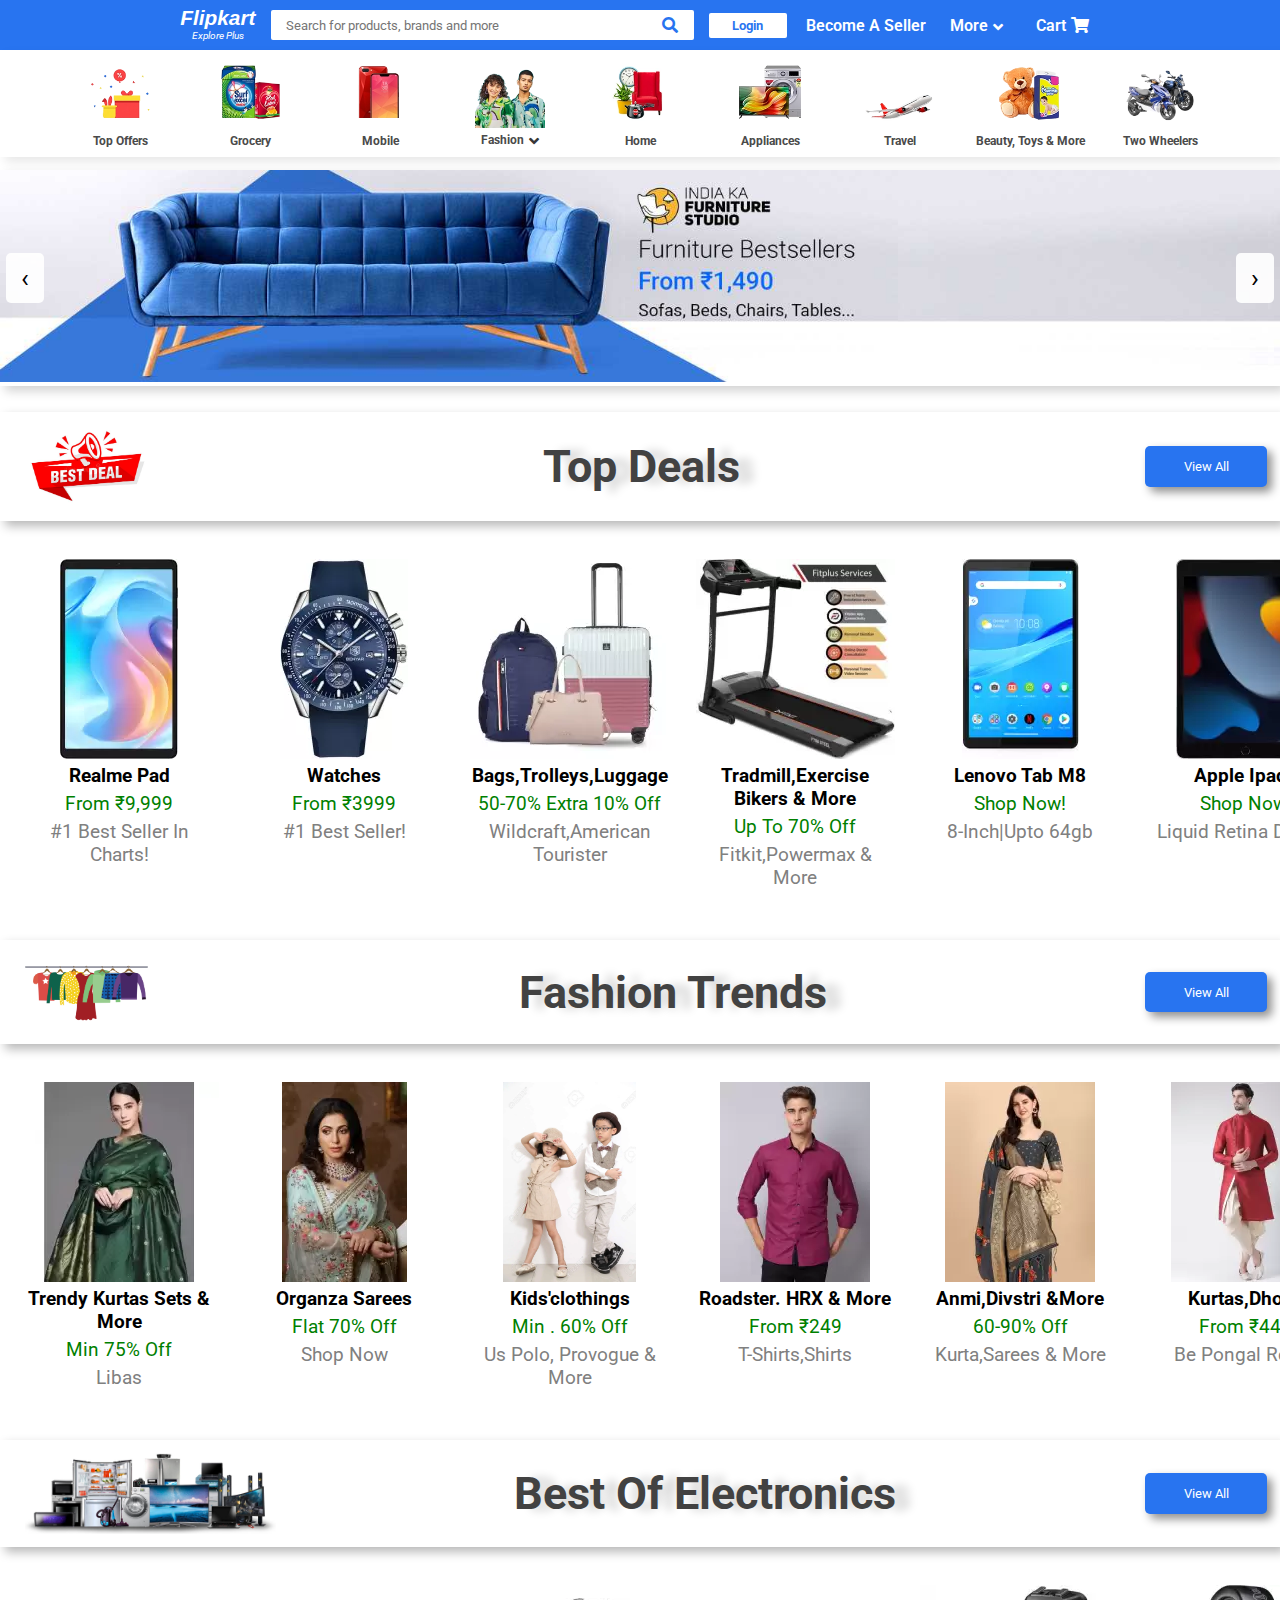
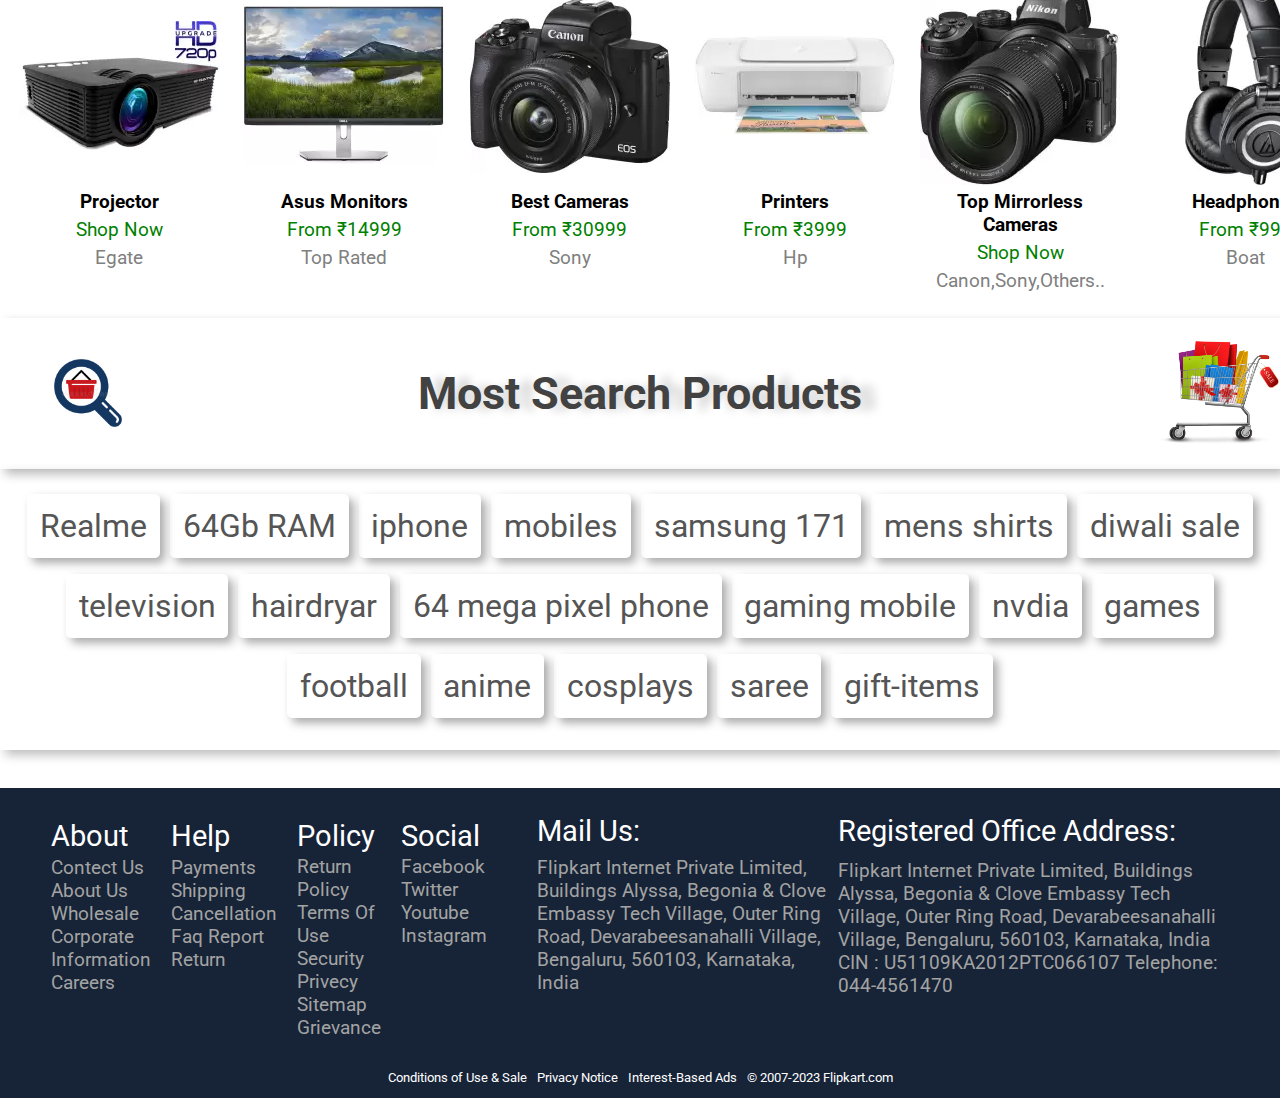
<file: index.html>
<!DOCTYPE html>
<html lang="en">

<head>
    <meta charset="UTF-8" />
    <meta http-equiv="X-UA-Compatible" content="IE=edge" />
    <meta name="viewport" content="width=device-width, initial-scale=1.0" />
    <title>Flipcart</title>
    <link rel="shortcut icon" href="favicon.ico" type="image/x-icon" />
    <link rel="stylesheet" href="style.css">
    <link rel="stylesheet" href="https://cdnjs.cloudflare.com/ajax/libs/font-awesome/4.7.0/css/font-awesome.min.css">
    <link rel="stylesheet" href="https://fonts.googleapis.com/css?family=Roboto:400,700&display=swap">
    <link rel="stylesheet" href="https://cdnjs.cloudflare.com/ajax/libs/font-awesome/5.15.3/css/all.min.css">
</head>

<body>
    <header id="navbar-container">
        <nav>
            <div class="logo-container">
                <h2>flipkart</h2>
                <p>explore Plus</p>
            </div>
            <div class="search-container">
                <form action="" id="searchbox">
                    <input type="text" title="Search for products, brands and more" autocomplete="off"
                        placeholder="Search for products, brands and more" />
                    <button id="search" type="submit"><i class="fa fa-search"></i></button>
                </form>
            </div>
            <div class="login-container">
                <button>Login</button>
                <div id="extend-login-container">
                    <i class="fa fa-caret-down extend-down" style="color: #ffffff;"></i>
                    <div class="new-customer">
                        <p>new customer?</p>
                        <a href=""><span>sign up</span></a>
                    </div>
                    <ul>
                        <li><a href="#">my profile</a></li>
                        <li> <a href="#">flipcart plus zone</a></li>
                        <li> <a href="#">orders</a></li>
                        <li> <a href="#">wishlist</a></li>
                        <li> <a href="#">rewards</a></li>
                        <li> <a href="#">gift cards</a></li>

                </div>
            </div>
            <div class="seller-contaeinr">
                <a href=""><span>become a seller</span></a>
            </div>
            <div class="dropdown">
                <div class="more-dropbtn">more</div>
                <i class="fa fa fa-angle-down" style="color: #ffffff;"></i>
                <div class="extend-container">
                    <i class="fa fa-caret-down extend-more" style="color: #ffffff;"></i>
                    <ul>
                        <li><a href="#">Notification Preferences</a> </li>
                        <li> <a href="#">24x7 Customer Care</a> </li>
                        <li> <a href="#">Advertise</a> </li>
                        <li> <a href="#">become a seller</a> </li>
                        <li> <a href="#">Download app</a> </li>

                    </ul>
                </div>
            </div>
            <div class="cart-container">
                <a href="">cart</a>
                <i class="fa fa-shopping-cart"></i>
            </div>
        </nav>
    </header>

    <section id="category-container">
        
        <div class="top-offers category-card">
            <a href="#" class="link-card">
                <img src="/Category images/top offers.png" alt="">
                <h4>Top offers</h4>
            </a>

        </div>
        <div class="grocery category-card">
            <a href="#" class="link-card">
                <img src="/Category images/grocery.png" alt="">
                <h4>Grocery</h4>
            </a>
        </div>
        <div class="mobile category-card">
            <a href="#" class="link-card">
                <img src="/Category images/mobile.png" alt="">
                <h4>mobile</h4>
            </a>
        </div>
        <div class="fashion category-card">
            <a href="#" class="link-card">
                <img src="/Category images/fashuion.png" alt="">
                <div class="fashion-deopdown">
                    <h4>fashion</h4>
                    <i class="fa fa fa-angle-down fashion-category" style="color: #373737;"></i>
                </div>
                <i class="fa fa-caret-down fashion-extend-more" style="color: #ffffff;"></i>
                <div class="more-categorys">
                    <a href="">mens</a>
                    <a href="">Womens</a>
                    <a href="">Kids</a>
                    <a href="">Boys</a>
                    <a href="">Girls</a>
                </div>
            </a>
        </div>
        <div class="home category-card">
            <a href="#" class="link-card">
                <img src="/Category images/home.jpg" alt="">
                <h4>home</h4>
            </a>
        </div>
        <div class="appliances category-card">
            <a href="#" class="link-card">
                <img src="/Category images/appliances.png" alt="">
                <h4>appliances</h4>
            </a>
        </div>
        <div class="travel category-card">
            <a href="#" class="link-card">
                <img src="/Category images/travel.png" alt="">
                <h4>travel</h4>
            </a>
        </div>

        <div class="beauty-more category-card">
            <a href="#" class="link-card">
                <img src="/Category images/beauty and more.png" alt="">
                <h4>Beauty, toys & more</h4>
            </a>
        </div>
        <div class="two-wheelers category-card">
            <a href="#" class="link-card">
                <img src="/Category images/two wheelers.png" alt="">
                <h4>Two wheelers</h4>
            </a>
        </div>

    </section>

    <section id="slider-container">
        <div class="image-container">
            <img src="/slider/1.jpg" alt="" id="slider-image">
            <div class="button-container">
                <button class="prev slide-btn">&#8249;</button>
                <button class="next slide-btn">&#8250;</button>
            </div>
        </div>
        
    </section>

    <section id="top-deals-container">
        <div class="headind-container">
            <img src="/Headline-images/4.jpg" alt="">
            <h1>Top Deals</h1>
            <button>View All</button>
        </div>
        <div class="items-container">
            <div class="item-card" id="item-card">
                <a href="" class="image-container"><img src="/Top-Deals/1.jpeg" alt=""></a>
                <h6>Realme Pad</h6>
                <a href=""><span>From ₹9,999</span></a>
                <span class="description">#1 best seller in charts!</span>
            </div>
            
        </div>
    </section>

    <section id="fashion-container">
        <div class="headind-container">
            <img src="/Headline-images/8.png" alt="">
            <h1>Fashion Trends</h1>
            <button>View All</button>
        </div>
        <div class="items-container">
            <div class="item-card" id="item-card">
                <a href="" class="image-container"><img src="/Fashion/9.jpg" alt=""></a>
                <h6>trendy kurtas  sets & more</h6>
                <a href=""><span>min 75% off</span></a>
                <span class="description">libas</span>
            </div>
        </div>
    </section>

    <section id="Electronics-container">
        <div class="headind-container">
            <img src="/Headline-images/2.jpg" alt="">
            <h1>Best Of Electronics</h1>
            <button>View All</button>
        </div>
        <div class="items-container">
            <div class="item-card" id="item-card">
                <a href="" class="image-container"><img src="/Best of electonics/1.jpeg" alt=""></a>
                <h6>Projector</h6>
                <a href=""><span>Shop now</span></a>
                <span class="description">egate</span>
            </div>
        </div>
    </section>
<section id="tags-container">
    <div class="headind-container">
        <img src="/Headline-images/9.jpg" alt="" id="product-Search-logo-2">
        <h1>Most Search Products</h1>
        <img src="/Headline-images/10 (2).png" alt="" id="product-Search-logo-1">
    </div>
    <div class="Most-search-products">
            <a href=""><span>Realme</span></a>       
            <a href=""><span>64Gb RAM</span></a>       
            <a href=""><span>iphone</span></a>       
            <a href=""><span>mobiles</span></a>       
            <a href=""><span>samsung 171</span></a>       
            <a href=""><span>mens shirts</span></a>       
            <a href=""><span>diwali sale</span></a>       
            <a href=""><span>television</span></a>       
            <a href=""><span>hairdryar</span></a>      
            <a href=""><span>64 mega pixel phone</span></a>      
            <a href=""><span>gaming mobile</span></a>      
            <a href=""><span>nvdia</span></a>      
            <a href=""><span>games</span></a>      
            <a href=""><span>football</span></a>      
            <a href=""><span>anime</span></a>      
            <a href=""><span>cosplays</span></a>      
            <a href=""><span>saree</span></a>      
            <a href=""><span>gift-items</span></a>      
    </div>
</section>
   <footer id="footer-container">
    <div class="first-inner-container">
        <div class="about">
            <h2>about</h2>
            <a href="">contect us</a>
            <a href="">about us</a>
            <a href="">wholesale</a>
            <a href="">corporate</a>
            <a href="">information</a>
            <a href="">careers</a>
        </div>
        <div class="help">
            <h2>help</h2>
            <a href="">payments</a>
            <a href="">shipping</a>
            <a href="">cancellation</a>
            <a href="">faq</a>
            <a href="">report</a>
            <a href="">return</a>
        </div>
        <div class="consumer policy">
            <h2>policy</h2>
            <a href="">return policy</a>
            <a href="">terms of use</a>
            <a href="">security</a>
            <a href="">privecy</a>
            <a href="">sitemap</a>
            <a href="">grievance</a>
        </div>
        <div class="socials">
            <h2>social</h2>
            <a href="">facebook</a>
            <a href="">twitter</a>
            <a href="">youtube</a>
            <a href="">instagram</a>
        </div>
    </div>
    <div class="second-inner-container">
        <div class="mail">
            <h2>mail us:</h2>
            <p>Flipkart Internet Private Limited,

                Buildings Alyssa, Begonia &
                
                Clove Embassy Tech Village,
                
                Outer Ring Road, Devarabeesanahalli Village,
                
                Bengaluru, 560103,
                
                Karnataka, India</p>
        </div>
        <div class="registered-office">
            <h2>registered office address:</h2>
            <p>Flipkart Internet Private Limited,

                Buildings Alyssa, Begonia &
                
                Clove Embassy Tech Village,
                
                Outer Ring Road, Devarabeesanahalli Village,
                
                Bengaluru, 560103,
                
                Karnataka, India
                
                CIN : U51109KA2012PTC066107
                
                Telephone: 044-4561470</p>
        </div>
    </div>
   </footer>
   <section id="copyright-container">
    <a href="">Conditions of Use & Sale</a>
    <a href="">Privacy Notice</a>
    <a href="">Interest-Based Ads</a>
    <p>© 2007-2023 Flipkart.com</p>
   </section>
    <script src="/index.js"></script>
</body>

</html>
</file>
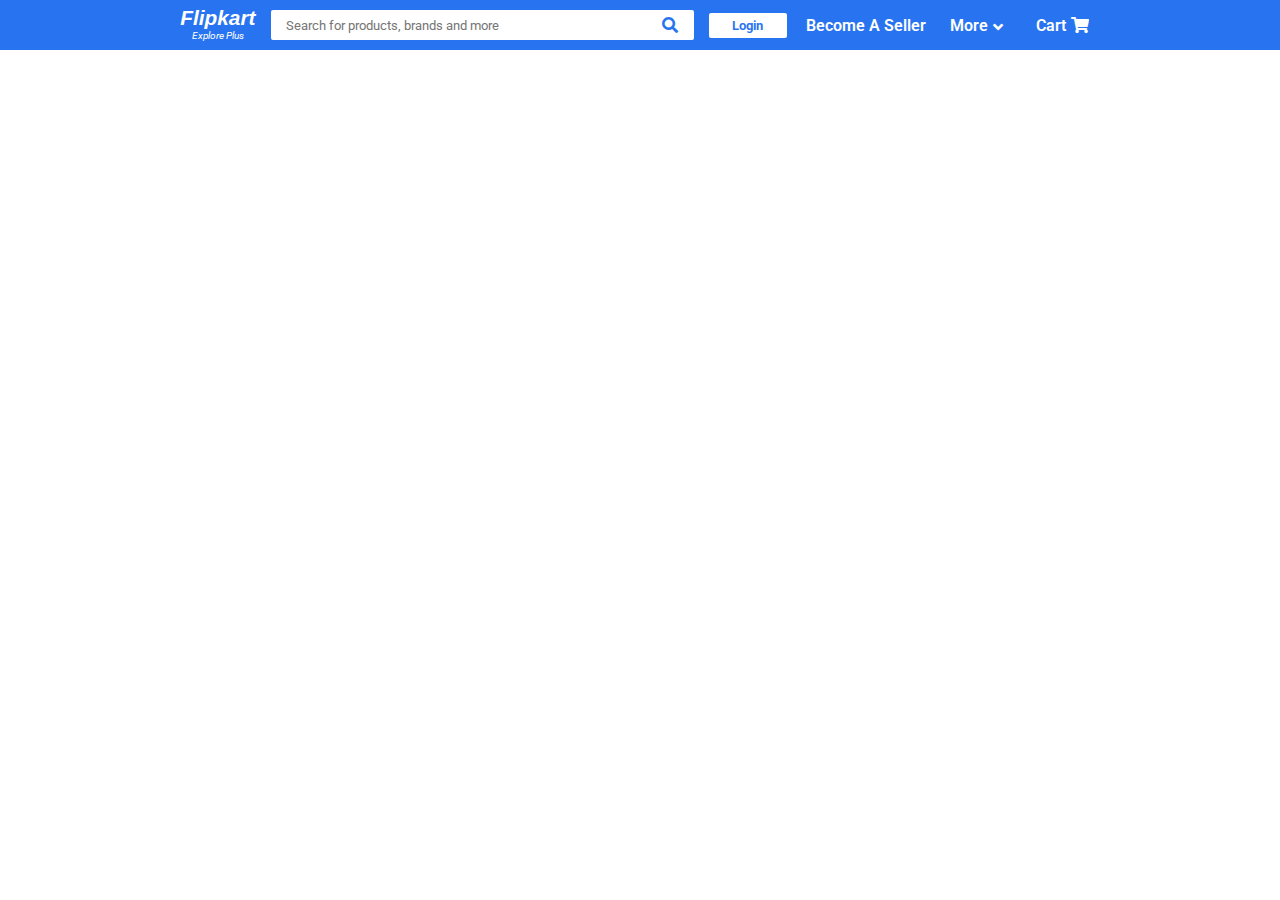
<file: Filpcart-Navbar.html>
<!DOCTYPE html>
<html lang="en">
<head>
    <meta charset="UTF-8">
    <meta http-equiv="X-UA-Compatible" content="IE=edge">
    <meta name="viewport" content="width=device-width, initial-scale=1.0">
    <title>Flipcart</title>
    <link rel="shortcut icon" href="favicon.ico" type="image/x-icon" />
    <link rel="stylesheet" href="https://cdnjs.cloudflare.com/ajax/libs/font-awesome/4.7.0/css/font-awesome.min.css">
    <link rel="stylesheet" href="https://fonts.googleapis.com/css?family=Roboto:400,700&display=swap">
    <link rel="stylesheet" href="https://cdnjs.cloudflare.com/ajax/libs/font-awesome/5.15.3/css/all.min.css">
    <style>
        :root {
  --main-color: #2874f0;
}
* {
  margin: 0;
  padding: 0;
  box-sizing: border-box;
  font-family: Roboto,Arial,sans-serif;
}
body {
  width: 100%;
  height: 100vh;
}
header {
  background-color: var(--main-color);
  width: 100%;
  height: 50px;
  
}
nav {
  width: 100%;
  display: flex;
  align-items: center;
  justify-content: center;
  gap: 15px;
  height: 50px;
}
.logo-container {
  display: flex;
  align-items: center;
  justify-content: center;
  flex-direction: column;
  padding: 1px ;
  width: auto;
}
.logo-container h2 {
  text-transform: capitalize;
  font-style: italic;
  font-weight: 700;
  color: white;
  font-family: "Segoe UI", Tahoma, Geneva, Verdana, sans-serif;
  font-size: 1.3rem;

}
.logo-container p {
  font-size: 10px;
  color: white;
  margin-bottom: 3px;
  font-style: italic;
  text-transform: capitalize;
}
.search-container {
  background: rgb(255, 255, 255);
  border-radius: 2px;
  width: 33%;
  height: 30px;
  padding: 3px;
  display: flex;
  align-items: center;
  justify-content: center;
}
#searchbox {
  display: flex;
  align-items: center;
  justify-content: center;
  width: 100%;
}
#searchbox input {
  /* border-radius: 5px; */
  border: none;
  width: 90%;
}
#searchbox input[type="text"]{
margin-left: 1%;
}
#searchbox input::placeholder{
  padding-left: 2%;
}
#searchbox input:focus {
  border: none;
  outline: none;
}

#searchbox button {
  width: 10%;
  color: var(--main-color);
  margin: 0;
  padding: 0;
  font-size: 1rem;
  background-color: #ffffff;
  border: none;
  cursor: pointer;
}
#searchbox button:hover {
  color: #000;
}
.login-container {
  width: 6.1%;
  height: 30px;
  display: flex;
  align-items: center;
  justify-content: center;
  margin: 0;
  padding: 25px 0px;
  

  /* background-color: #ffffffe1; */
}
.login-container button {
  width: 100%;
  height: 25px;
  color: var(--main-color);
  font-weight: 650;
  background-color: #fff;
  border: none;
  border-radius: 2px;
  cursor: pointer;
}
.login-container:hover #extend-login-container{
  display: flex;
}

#extend-login-container{
  z-index: 1;
  position: absolute;
  text-transform: capitalize;
  top: 7%;
  width:auto;
  height: auto;
  border-radius: 2px;
  background-color: #ffffff;
  display: flex;
    /* border: 1px solid #00000036; */
    box-shadow: 5px 5px 10px rgba(0, 0, 0, 0.22);
    gap: 1px;
    align-items: center;
    justify-content: center;
    flex-direction: column;
    display: none;
}
#extend-login-container .extend-down{
  position: absolute;
  top: -8%;
  transform: rotate(180deg);
  font-size: 35px;
}
#extend-login-container .new-customer{
display: flex;
align-items: center;
justify-content: space-between;
width: 100%;
gap: 20px;
/* padding: .8rem .8rem; */
padding: 1rem;
border-bottom: 1px solid #00000015;
}
#extend-login-container .new-customer p {
  font-weight: 600;
  font-size: .7rem;
}
#extend-login-container .new-customer a {
  font-weight: 600;
  text-decoration: none;
  color: var(--main-color);
}
#extend-login-container .new-customer a:hover{
  text-decoration-line: underline;
}
#extend-login-container ul{
    margin: 0;
    padding: 0;
    width: 100%;
}
#extend-login-container ul li {
  width: 100%;
  font-size: .8rem;
  display: flex;
  align-items: start;
  padding: .6rem .8rem;
  cursor: pointer;
  justify-content: center;
  flex-direction: column;
  border-bottom: 1px solid #00000015;
}
#extend-login-container ul li:hover{
  background-color: #f0f0f08e;
}
#extend-login-container ul li a {
text-decoration: none;
color: black;
width: 100%;

}
.seller-contaeinr {
  /* background-color: #4f1d1d; */
  color: white;
  width: 10%;
  display: flex;
  align-items: center;
  justify-content: center;
}

.seller-contaeinr a {
  color: white;
  text-decoration: none;
  font-weight: 600;
  text-transform: capitalize;
  font-size: 1rem;
}
.seller-contaeinr a:hover{
  text-shadow: 5px 5px 10px black;
}
.dropdown {
  display: flex;
  align-items: center;
  justify-content: center;
  width: 5%;
  cursor: pointer;
  gap: 5px;
 
  padding-top:14px ;
  padding-bottom: 14px;
}

.dropdown .more-dropbtn {
  color: white;
  font-weight: 600;
  text-transform: capitalize;
}
.dropdown .fa-angle-down {
  margin-top: 5%;
}
.dropdown:hover .fa-angle-down {
  margin-top: 5%;
   transform: rotate(180deg);
  }
.dropdown:hover .extend-container {
    display: flex;
    
}
.extend-container .extend-more {
  position: absolute;
  top: -10%;
  transform: rotate(180deg);
  font-size: 35px;
  
}
.extend-container {
  z-index: 1;
  text-transform: capitalize;
  cursor: pointer;
  background-color: #ffffff;
  color: rgb(0, 0, 0);
  position: absolute;
  top: 7%;
  /* padding: 10px 10px 0px 10px; */
  border-radius:5px;
  height: auto;
  display: flex;
  align-items: center;
  justify-content: center;
  width: auto;
  box-shadow: 5px 5px 10px rgba(0, 0, 0, 0.197);
  text-align: center;
  display: none;
}
.extend-container ul {
  margin: 0;
    padding: 0;
    width: 100%;
}
.extend-container li {
  width: 100%;
  display: flex;
  font-size: .8rem;
  align-items: center;
  padding: .7rem .8rem;
  justify-content: center;
  flex-direction: column;
  border-bottom: 1px solid #00000015;
}
.extend-container li:hover{
  background-color: #f0f0f08e;
}
.extend-container li a {
  text-decoration: none;
color: black;
width: 100%;
padding: 2px;
}
.cart-container {
  cursor: pointer;
  width: 6%;
  /* background-color: green; */
  text-transform: capitalize;
  font-weight: 600;
  gap: 5px;
  color: white;
  display: flex;
  align-items: center;
  justify-content: center;
}
.cart-container a {
  text-transform: capitalize;
  font-weight: 600;
  gap: 5px;
  color: white;
  text-decoration: none;
}
.cart-container a:hover{
  text-shadow: 5px 5px 10px black;
}
.cart-container .fa-shopping-cart {
  font-size: 1rem;
}
@media (max-width: 1200px) {
  .seller-contaeinr {
    width: 12%;
    text-align: center;
  }
}
@media (max-width: 1000px) {
  .seller-contaeinr {
    width: 15%;
  }
  nav {
    gap: 10px;
  }
  .dropdown {
    margin-left: 1%;
  }
  .cart-container {
    margin-left: 1%;
  }
}
@media (max-width: 850px) {
  #searchbox input {
    width: 85%;
  }
  #searchbox button {
    width: 15%;
  }
  .seller-contaeinr {
    width: 18%;
  }
  nav {
    gap: 15px;
  }
  .dropdown {
    margin-right: 1%;
  }
  .cart-container {
    margin-left: 1%;
  }
}
@media (max-width: 700px) {
  nav {
    padding: 0 2%;
  }
  .seller-contaeinr {
    display: none;
  }
  nav {
    justify-content: space-around;
    gap: 5px;
  }
  .search-container {
    width: 40%;
  }
  .login-container {
    width: 10%;
  }
}
@media (max-width: 500px) {
  .logo-container h2{
    font-size: 1rem;
  }
  .search-container {
    width: 40%;
  }
  .login-container {
    width: 10%;
  }
  .dropdown {
    margin-right: 2%;
  }
  .cart-container {
    margin-left: 2%;
    margin-right: 2%;
  }
}
@media (max-width: 400px) {
  nav {
    gap: 10px;
    justify-content: center;
  }
  .logo-container h2{
    font-size: .8rem;
  }
  .search-container {
    width: 30%;
  }
  .login-container {
    width: 11%;
    margin-right: 3%;
  }
  .dropdown {
    margin-right: 6%;
  }
  .cart-container {

    margin-right: 2%;
  }
  #searchbox input::placeholder{
    padding-left: .5%;
    font-size: 10px;
  }
  #searchbox button {
    width: 10%;
    color: var(--main-color);
    margin: 0;
    margin-right: 2%;
    padding: 0;
    font-size: 1rem;
    background-color: #ffffff00;
    border: none;
    cursor: pointer;
  }
}

    </style>
</head>
<body>
    <header id="navbar-container">
        <nav>
            <div class="logo-container">
                <h2>flipkart</h2>
                <p>explore Plus</p>
            </div>
            <div class="search-container">
                <form action="" id="searchbox">
                    <input type="text" title="Search for products, brands and more" autocomplete="off"
                        placeholder="Search for products, brands and more" />
                    <button id="search" type="submit"><i class="fa fa-search"></i></button>
                </form>
            </div>
            <div class="login-container">
                <button>Login</button>
                <div id="extend-login-container">
                    <i class="fa fa-caret-down extend-down" style="color: #ffffff;"></i>
                    <div class="new-customer">
                        <p>new customer?</p>
                        <a href=""><span>sign up</span></a>
                    </div>
                    <ul>
                        <li><a href="#">my profile</a></li>
                        <li> <a href="#">flipcart plus zone</a></li>
                        <li> <a href="#">orders</a></li>
                        <li> <a href="#">wishlist</a></li>
                        <li> <a href="#">rewards</a></li>
                        <li> <a href="#">gift cards</a></li>

                </div>
            </div>
            <div class="seller-contaeinr">
                <a href=""><span>become a seller</span></a>
            </div>
            <div class="dropdown">
                <div class="more-dropbtn">more</div>
                <i class="fa fa fa-angle-down" style="color: #ffffff;"></i>
                <div class="extend-container">
                    <i class="fa fa-caret-down extend-more" style="color: #ffffff;"></i>
                    <ul>
                        <li><a href="#">Notification Preferences</a> </li>
                        <li> <a href="#">24x7 Customer Care</a> </li>
                        <li> <a href="#">Advertise</a> </li>
                        <li> <a href="#">become a seller</a> </li>
                        <li> <a href="#">Download app</a> </li>

                    </ul>
                </div>
            </div>
            <div class="cart-container">
                <a href="">cart</a>
                <i class="fa fa-shopping-cart"></i>
            </div>
        </nav>
    </header>
</body>
</html>
</file>
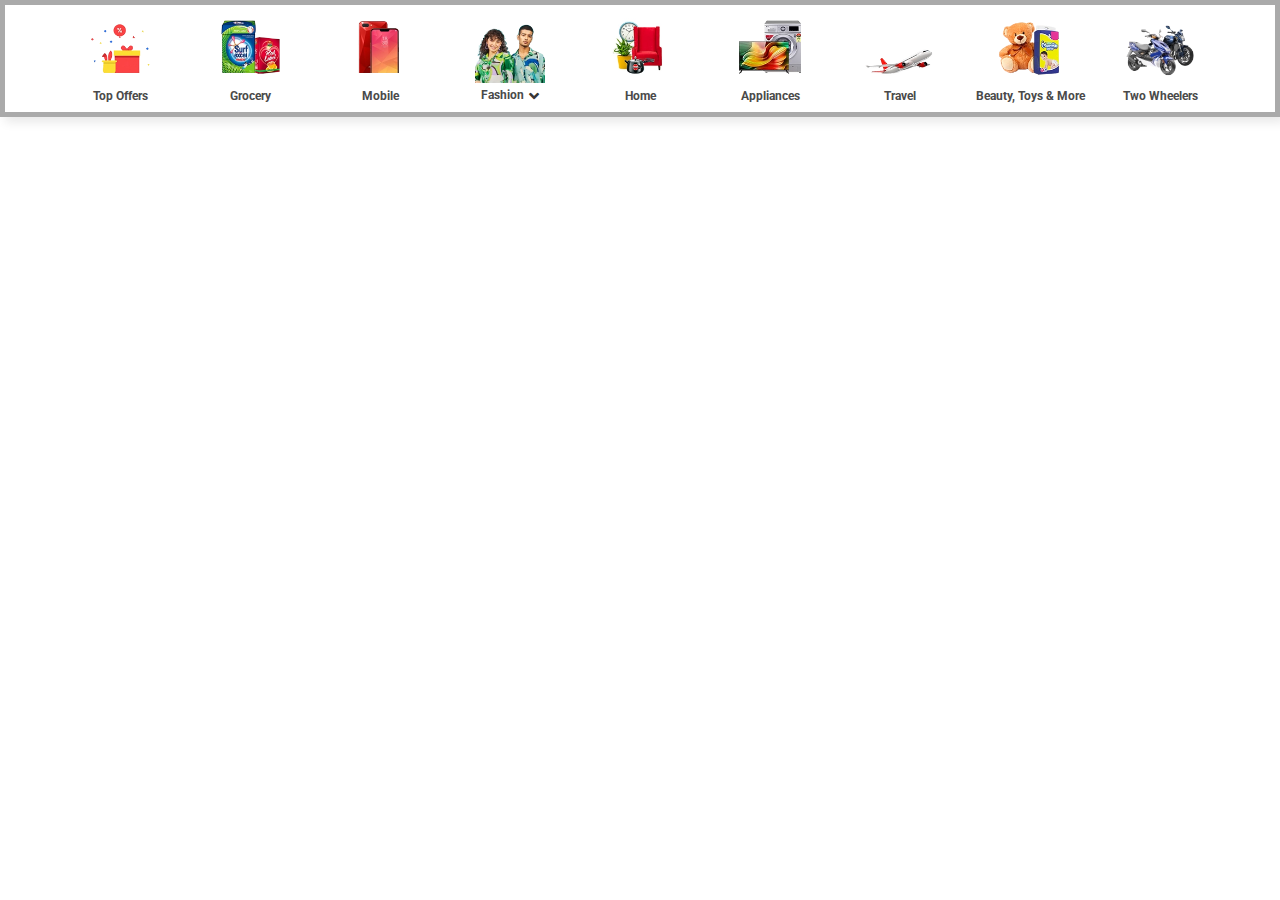
<file: Flipcart-category.html>
<!DOCTYPE html>
<html lang="en">
<head>
    <meta charset="UTF-8">
    <meta http-equiv="X-UA-Compatible" content="IE=edge">
    <meta name="viewport" content="width=device-width, initial-scale=1.0">
    <title>Flipcart</title>
    <link rel="shortcut icon" href="favicon.ico" type="image/x-icon" />
    <link rel="stylesheet" href="https://cdnjs.cloudflare.com/ajax/libs/font-awesome/4.7.0/css/font-awesome.min.css">
    <link rel="stylesheet" href="https://fonts.googleapis.com/css?family=Roboto:400,700&display=swap">
    <link rel="stylesheet" href="https://cdnjs.cloudflare.com/ajax/libs/font-awesome/5.15.3/css/all.min.css">
    <style>
        :root {
  --main-color: #2874f0;
}
* {
  margin: 0;
  padding: 0;
  box-sizing: border-box;
  font-family: Roboto,Arial,sans-serif;
}
body {
  width: 100%;
  height: 100vh;
  /* display: flex;
  align-items: center;
  justify-content: center;

  background-image: linear-gradient(to right,rgb(134, 184, 242), rgb(0, 43, 128)); */
}

#category-container{
  display: flex;
  border: 5px solid rgba(0, 0, 0, 0.334);
  /* overflow-x: scroll; */
  width: 100%;
  gap: 10px;
  align-items: center;
  justify-content: center;
box-shadow: 5px 5px 10px rgba(0, 0, 0, 0.094);
  padding: 0.5rem 0.5rem 0.5rem 0.5rem;
}
#category-container .category-card{
  width: 120px;
}
#category-container .link-card {
  display: flex;
  width: 100%;
  align-items: center;
  justify-content: center;
  gap: 5px;
  flex-direction: column;
  text-decoration: none;
  color: rgb(74, 74, 74);
  text-transform: capitalize;
}
#category-container .category-card img{
  height: 70px;

}
#category-container h4{
  font-size: 12px;


}
#category-container .category-card img:hover{

  transform: scale(110%);

}
.fashion{
  display: flex;
  flex-direction: column;
  align-items: center;
  justify-content: center;
}
.fashion .fashion-deopdown{
  display: flex;
  gap: 5px;
}

.fashion:hover .fashion-category {
  transform: rotate(180deg);
  
}
.fashion:hover  .more-categorys{
  display: flex;
}
.fashion:hover .link-card .fashion-extend-more{
  display: block;
}
.fashion .more-categorys{
  text-align: center;
  position: absolute;
  display: flex;
  top: 18%;
  z-index: 1;
  background-color: #fff;
  border-radius: 5px;
  align-items: center;
  justify-content: center;
  flex-direction: column;
  width: 20%;
  display: none;
  box-shadow: 5px 5px 10px rgba(0, 0, 0, 0.358);
  
}
.fashion .link-card .fashion-extend-more{
  position: absolute;
  top: 15%;
  z-index: 1;
  transform: rotate(180deg);
  font-size: 35px;
  display: none;
  text-shadow: -5px -5px 10px rgba(0, 0, 0, 0.789);
}
.fashion .more-categorys a {
  text-decoration: none;
  padding: 0rem .5rem 1rem;
  width: 100%;
  color: #373737;
  text-transform: capitalize;
  font-weight:normal;
  border-bottom: 1px solid rgba(0, 0, 0, 0);
}
.fashion .more-categorys a:hover{
  background-color: #f0f0f0;
}

@media (max-width: 800px) {
 
  #category-container{
    overflow-x: scroll;
    box-sizing: border-box;
  }
  #category-container::-webkit-scrollbar {
    height: 10px;
    
  }
  
  #category-container::-webkit-scrollbar-thumb {
    background-color: #5394e9;
    border-radius: 10px;
    cursor: pointer;
  }
  
  #category-container::-webkit-scrollbar-track {
    background-color: #ececec;
  }
  
  #category-container::-webkit-scrollbar-button {
    background-color: #888686;
    width: 0px;

    border-radius: 5px;
  }
  
   
}
@media (max-width: 600px) {
  #category-container > div.top-offers.category-card{
    margin-left: 30%;
    padding: clamp(5px, 10px, 20px);

  }
  
}
@media (max-width: 500px) {
  #category-container > div.top-offers.category-card{
    margin-left: 50%;
  }
  #category-container::-webkit-scrollbar {
    height: 8px;
    
  }
}
@media (max-width: 400px) {
  #category-container > div.top-offers.category-card{
    margin-left: 100%;
  }
}

    </style>
</head>
<body>
    <section id="category-container">
        
        <div class="top-offers category-card">
            <a href="#" class="link-card">
                <img src="/Category images/top offers.png" alt="">
                <h4>Top offers</h4>
            </a>

        </div>
        <div class="grocery category-card">
            <a href="#" class="link-card">
                <img src="/Category images/grocery.png" alt="">
                <h4>Grocery</h4>
            </a>
        </div>
        <div class="mobile category-card">
            <a href="#" class="link-card">
                <img src="/Category images/mobile.png" alt="">
                <h4>mobile</h4>
            </a>
        </div>
        <div class="fashion category-card">
            <a href="#" class="link-card">
                <img src="/Category images/fashuion.png" alt="">
                <div class="fashion-deopdown">
                    <h4>fashion</h4>
                    <i class="fa fa fa-angle-down fashion-category" style="color: #373737;"></i>
                </div>
                <i class="fa fa-caret-down fashion-extend-more" style="color: #ffffff;"></i>
                <div class="more-categorys">
                    <a href="">mens</a>
                    <a href="">Womens</a>
                    <a href="">Kids</a>
                    <a href="">Boys</a>
                    <a href="">Girls</a>
                </div>
            </a>
        </div>
        <div class="home category-card">
            <a href="#" class="link-card">
                <img src="/Category images/home.jpg" alt="">
                <h4>home</h4>
            </a>
        </div>
        <div class="appliances category-card">
            <a href="#" class="link-card">
                <img src="/Category images/appliances.png" alt="">
                <h4>appliances</h4>
            </a>
        </div>
        <div class="travel category-card">
            <a href="#" class="link-card">
                <img src="/Category images/travel.png" alt="">
                <h4>travel</h4>
            </a>
        </div>

        <div class="beauty-more category-card">
            <a href="#" class="link-card">
                <img src="/Category images/beauty and more.png" alt="">
                <h4>Beauty, toys & more</h4>
            </a>
        </div>
        <div class="two-wheelers category-card">
            <a href="#" class="link-card">
                <img src="/Category images/two wheelers.png" alt="">
                <h4>Two wheelers</h4>
            </a>
        </div>

    </section>
<script>

</script>
</body>
</html>
</file>
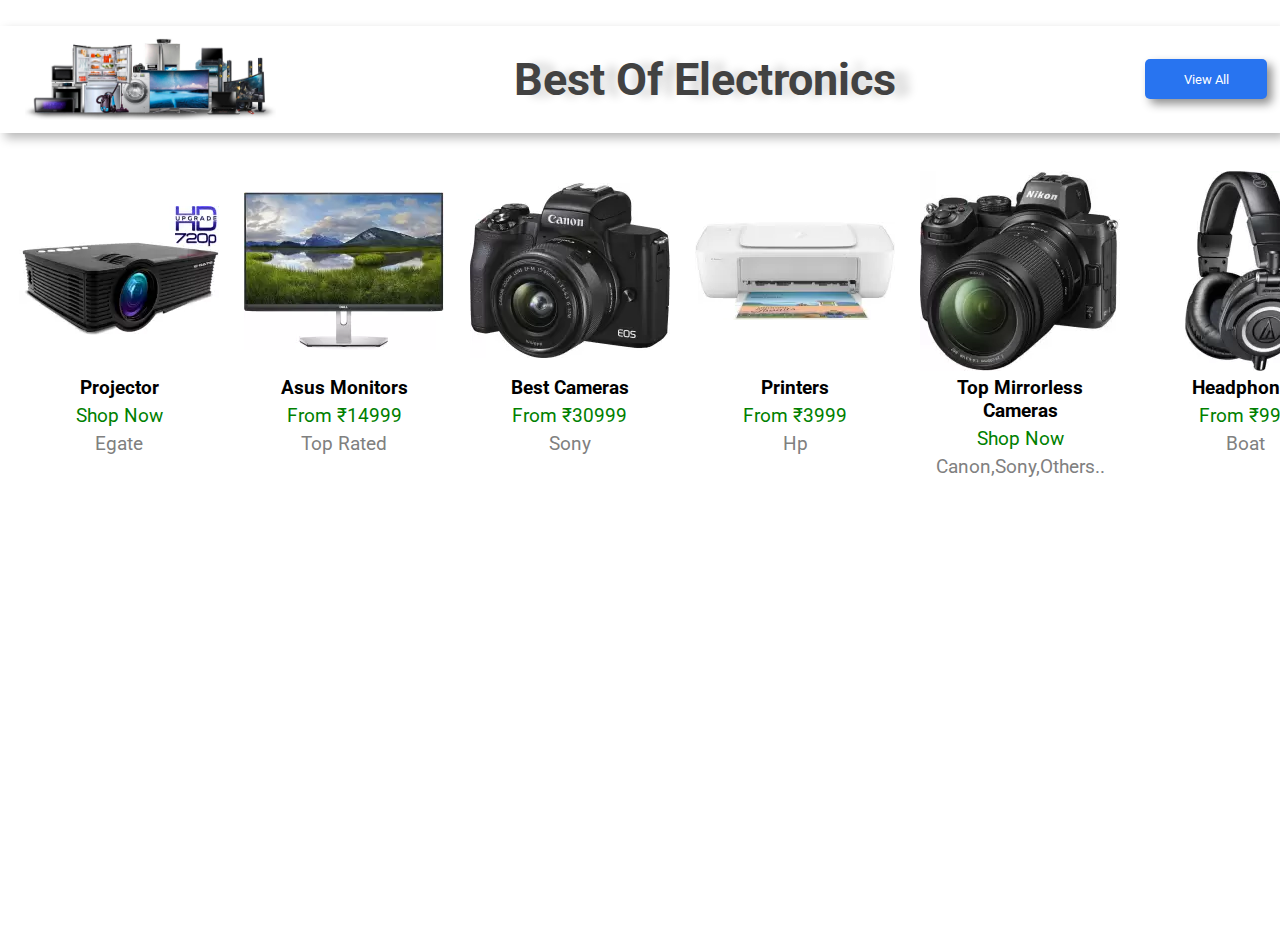
<file: Flipcart-Electronics.html>
<!DOCTYPE html>
<html lang="en">
<head>
    <meta charset="UTF-8">
    <meta http-equiv="X-UA-Compatible" content="IE=edge">
    <meta name="viewport" content="width=device-width, initial-scale=1.0">
    <title>Flipcart</title>
    <link rel="shortcut icon" href="favicon.ico" type="image/x-icon" />
    <link rel="stylesheet" href="https://cdnjs.cloudflare.com/ajax/libs/font-awesome/4.7.0/css/font-awesome.min.css">
    <link rel="stylesheet" href="https://fonts.googleapis.com/css?family=Roboto:400,700&display=swap">
    <link rel="stylesheet" href="https://cdnjs.cloudflare.com/ajax/libs/font-awesome/5.15.3/css/all.min.css">
    <style>
        :root {
  --main-color: #2874f0;
}
* {
  margin: 0;
  padding: 0;
  box-sizing: border-box;
  font-family: Roboto,Arial,sans-serif;
}
body {
  width: 100%;
  height: 100vh;
}

#Electronics-container{
display: flex;
align-items: center;
justify-content: center;
flex-direction: column;
margin-top: 2%;
width: 100%;

position: relative;
}
.headind-container{
  width: 100%;
  display: flex;
  align-items: center;
  justify-content: space-between;
  text-transform: capitalize;
  gap: 20px;
  box-shadow: 5px 5px 10px rgba(0, 0, 0, 0.287);
 position: relative;
  padding: 1vw;

}
.headind-container img{
  position: relative;
  width: 20%;
  left: 1%;
  height:auto;
  z-index: -1;
}
.headind-container h1{
font-size: 3.5vw;
color: #424242;
text-shadow: 15px 1px 10px rgba(1, 1, 1, 0.178);
font-weight: bold;
padding: 1vw;
}
.headind-container button{
border: none;
background-color: var(--main-color);
color: white;
cursor: pointer;
font-weight: normal;
border-radius: 5px;
padding: 1vw 3vw;
box-shadow: 5px 5px 10px rgba(0, 0, 0, 0.438);
}
.headind-container button:hover{
  background-color: #008ffd;
}
.items-container{
  padding: 0vw .5vw;
width: 100%;
/* border: 1px solid red; */
display: flex;
overflow-x: scroll;
}
.item-card{
  margin-top: 1%;
  padding: 2% 1%;
display: flex;
/* flex: 10 0 90px; */
align-items: center;
justify-content: start;
flex-direction: column;
width: 50%;
/* border: 1px solid rgb(255, 0, 195); */
text-align: center;
text-transform: capitalize;
gap: 5px;
cursor: pointer;
}
.item-card .image-container {
width: 200px;
height:200px;
display: flex;
align-items: center;
justify-content: center;
/* border: 1px solid rgb(224, 25, 255); */
position: relative;
}
.item-card img{
  position: absolute;
  bottom: 0;
  left: 0;
  right: 0;
  top: 0;
  margin: auto;
  opacity: 1;
  max-width: 100%;
  max-height: 100%;

}
.item-card img:hover{
  transform: scale(110%);
}
.item-card h6{
font-size: 1.5vw;
}
.item-card a {
text-decoration: none;
color: green;
font-size: 1.5vw;
}
.item-card .description{
  font-size: 1.5vw;
  color: gray;
}
.items-container::-webkit-scrollbar {
  height: 10px;
  
}

.items-container::-webkit-scrollbar-thumb {
  background-color: #5394e9;
  border-radius: 10px;
  cursor: pointer;
}

.items-container::-webkit-scrollbar-track {
  background-color: #ececec;
}

.items-container::-webkit-scrollbar-button {
  background-color: #888686;
  width: 0px;

  border-radius: 5px;
}
@media (max-width: 800px) {
  .item-card .image-container {
    width: 110px;
    height:110px;
    
    }
}
@media (max-width: 500px) {
  .item-card .image-container {
    width: 100px;
    height:100px;
    
    }
    
    .items-container::-webkit-scrollbar {
      height: 8px;
      
    }

}
@media (max-width: 400px){
  .item-card .image-container {
    width: 60px;
    height:60px;
    
    }
    

}

    </style>
</head>
<body>
    <section id="Electronics-container">
        <div class="headind-container">
            <img src="/Headline-images/2.jpg" alt="">
            <h1>Best Of Electronics</h1>
            <button>View All</button>
        </div>
        <div class="items-container">
            <div class="item-card" id="item-card">
                <a href="" class="image-container"><img src="/Best of electonics/1.jpeg" alt=""></a>
                <h6>Projector</h6>
                <a href=""><span>Shop now</span></a>
                <span class="description">egate</span>
            </div>
        </div>
    </section>
    <script>
        
let electronicsArray = [
    {
        image:'/Best of electonics/7.jpeg',
        name:'asus monitors',
        price:'from ₹14999',
        description:'top rated'
    },
    {
        image:'/Best of electonics/2.jpeg',
        name:'Best Cameras',
        price:'from ₹30999',
        description:'Sony'
    },
    {
        image:'/Best of electonics/3.jpeg',
        name:'printers',
        price:'from ₹3999',
        description:'hp'
    },
    {
        image:'/Best of electonics/4.jpeg',
        name:'top mirrorless cameras',
        price:'shop now',
        description:'canon,sony,others..'
    },
    {
        image:'/Best of electonics/5.jpeg',
        name:'Headphones',
        price:'from ₹999',
        description:'boat'
    },
    {
        image:'/Best of electonics/6.jpeg',
        name:'Best of hair dryers',
        price:'from ₹599',
        description:'realme, philips & more'
    },
    {
        image:'/Best of electonics/7.jpeg',
        name:'monitor',
        price:'from ₹8999',
        description:'dell'
    }
];

electronicsArray.forEach((electronicsitems) => {
    const electronicsAllItems = document.querySelector('#Electronics-container .items-container');
    electronicsAllItems.innerHTML += 
    ` <div class="item-card" id="item-card">
    <a href="" class="image-container"><img src="${electronicsitems.image}" alt=""></a>
    <h6>${electronicsitems.name}</h6>
    <a href=""><span>${electronicsitems.price}</span></a>
    <span class="description">${electronicsitems.description}</span>
    </div>
    `;
})  
    </script>
</body>
</html>
</file>
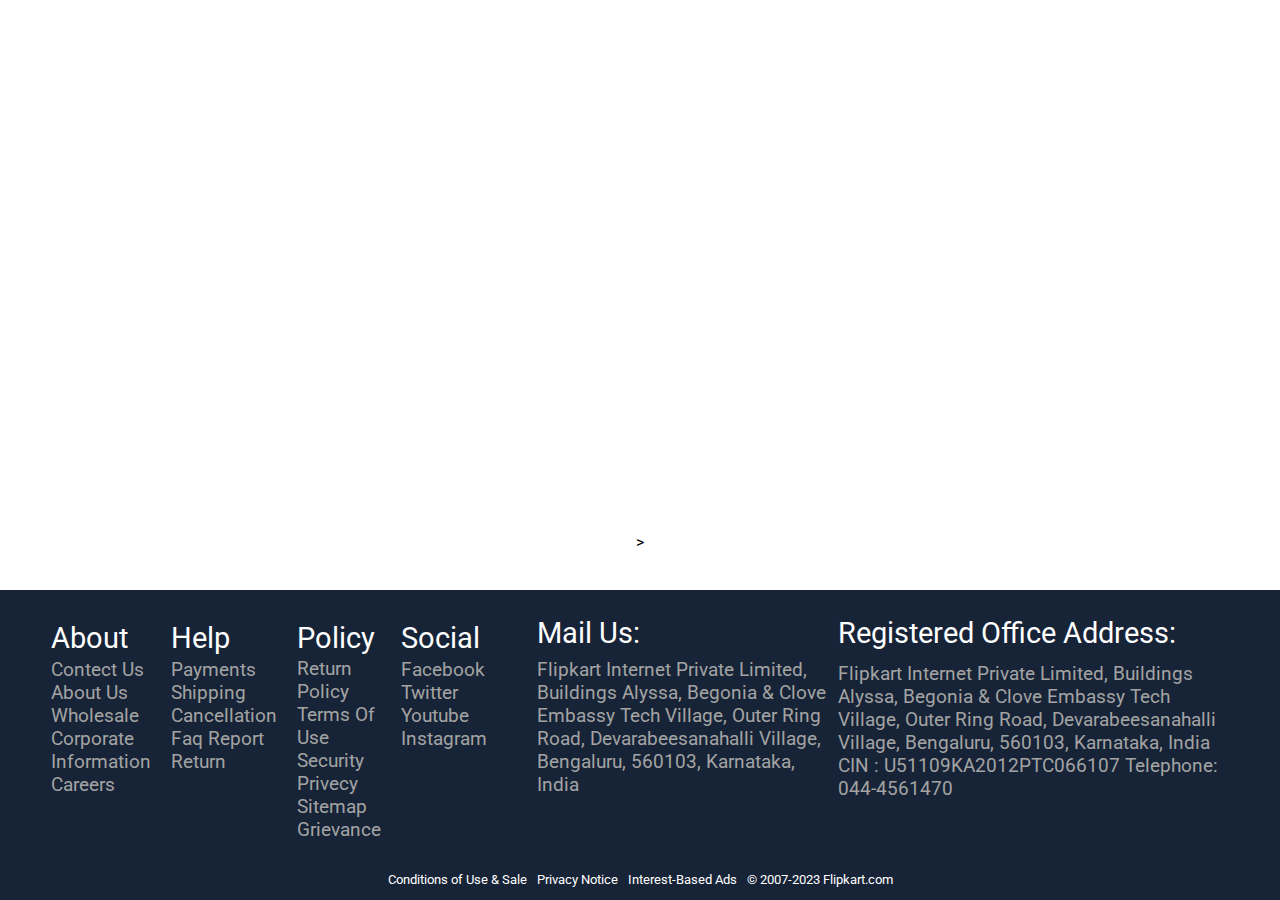
<file: Flipcart-Footer.html>
<!DOCTYPE html>
<html lang="en">
<head>
    <meta charset="UTF-8">
    <meta http-equiv="X-UA-Compatible" content="IE=edge">
    <meta name="viewport" content="width=device-width, initial-scale=1.0">
    <title>Flipcart</title>
    <link rel="shortcut icon" href="favicon.ico" type="image/x-icon" />
    <link rel="stylesheet" href="https://cdnjs.cloudflare.com/ajax/libs/font-awesome/4.7.0/css/font-awesome.min.css">
    <link rel="stylesheet" href="https://fonts.googleapis.com/css?family=Roboto:400,700&display=swap">
    <link rel="stylesheet" href="https://cdnjs.cloudflare.com/ajax/libs/font-awesome/5.15.3/css/all.min.css">
    <style>
        :root {
  --main-color: #2874f0;
}
* {
  margin: 0;
  padding: 0;
  box-sizing: border-box;
  font-family: Roboto,Arial,sans-serif;
}
body {
  width: 100%;
  height: 100vh;
  display: flex;
  align-items: center;
  justify-content: end;
  flex-direction: column;
}

#footer-container{
 background-color: #172337;
 color: white;
 margin-top: 3%;
 display: flex;
 align-items: center;
 justify-content: center;
 font-size: 1.5vw;
 padding:2vw 4vw;
 gap: 50px;
 font-weight: normal;
 text-transform: capitalize;
 width: 100%;

 }
 #footer-container h2 {
  font-weight: 400;
  margin-bottom: 3%;
  color: #ffffff;
 }
 .first-inner-container{
  width: 100%;
display: flex;

align-items: start;
justify-content: center;
gap: 20px;
 }

 #footer-container a {
  text-decoration: none;
  color: rgb(163, 163, 163);
  
 }
 #footer-container a:hover{
  /* text-decoration: underline; */
  color: white;
 }
 .second-inner-container{
  display: flex;
  align-items: start;
  justify-content: center;
  gap: 10px;
  color: rgb(163, 163, 163);
  padding-bottom: 4%;
   }
   @media (max-width: 500px){
    #footer-container{
      gap: 10px;
    }
    #footer-container h2 {
      margin-bottom: 1%;
    }
    .first-inner-container{
      gap: 10px;
    }
    .second-inner-container{
      padding: 0;
      padding-bottom: 1.8%;
    }
  
  }
  /* ============================================Copyright-Container-====================== */
  #copyright-container{
    display: flex;
    width: 100%;
    align-items: center;
    justify-content: center;
    flex-wrap: wrap;
    background-color: #172337;
    color: white;
    gap: 10px;
    font-size: 1vw;
    padding-bottom: 1%;
  }
  #copyright-container a {
    text-decoration: none;
    color: white;
  }
  #copyright-container a:hover{
    text-decoration: underline;
  }
</style>>
<body>
    <footer id="footer-container">
        <div class="first-inner-container">
            <div class="about">
                <h2>about</h2>
                <a href="">contect us</a>
                <a href="">about us</a>
                <a href="">wholesale</a>
                <a href="">corporate</a>
                <a href="">information</a>
                <a href="">careers</a>
            </div>
            <div class="help">
                <h2>help</h2>
                <a href="">payments</a>
                <a href="">shipping</a>
                <a href="">cancellation</a>
                <a href="">faq</a>
                <a href="">report</a>
                <a href="">return</a>
            </div>
            <div class="consumer policy">
                <h2>policy</h2>
                <a href="">return policy</a>
                <a href="">terms of use</a>
                <a href="">security</a>
                <a href="">privecy</a>
                <a href="">sitemap</a>
                <a href="">grievance</a>
            </div>
            <div class="socials">
                <h2>social</h2>
                <a href="">facebook</a>
                <a href="">twitter</a>
                <a href="">youtube</a>
                <a href="">instagram</a>
            </div>
        </div>
        <div class="second-inner-container">
            <div class="mail">
                <h2>mail us:</h2>
                <p>Flipkart Internet Private Limited,
    
                    Buildings Alyssa, Begonia &
                    
                    Clove Embassy Tech Village,
                    
                    Outer Ring Road, Devarabeesanahalli Village,
                    
                    Bengaluru, 560103,
                    
                    Karnataka, India</p>
            </div>
            <div class="registered-office">
                <h2>registered office address:</h2>
                <p>Flipkart Internet Private Limited,
    
                    Buildings Alyssa, Begonia &
                    
                    Clove Embassy Tech Village,
                    
                    Outer Ring Road, Devarabeesanahalli Village,
                    
                    Bengaluru, 560103,
                    
                    Karnataka, India
                    
                    CIN : U51109KA2012PTC066107
                    
                    Telephone: 044-4561470</p>
            </div>
        </div>
       </footer>
       <section id="copyright-container">
        <a href="">Conditions of Use & Sale</a>
        <a href="">Privacy Notice</a>
        <a href="">Interest-Based Ads</a>
        <p>© 2007-2023 Flipkart.com</p>
       </section>

</body>
</file>
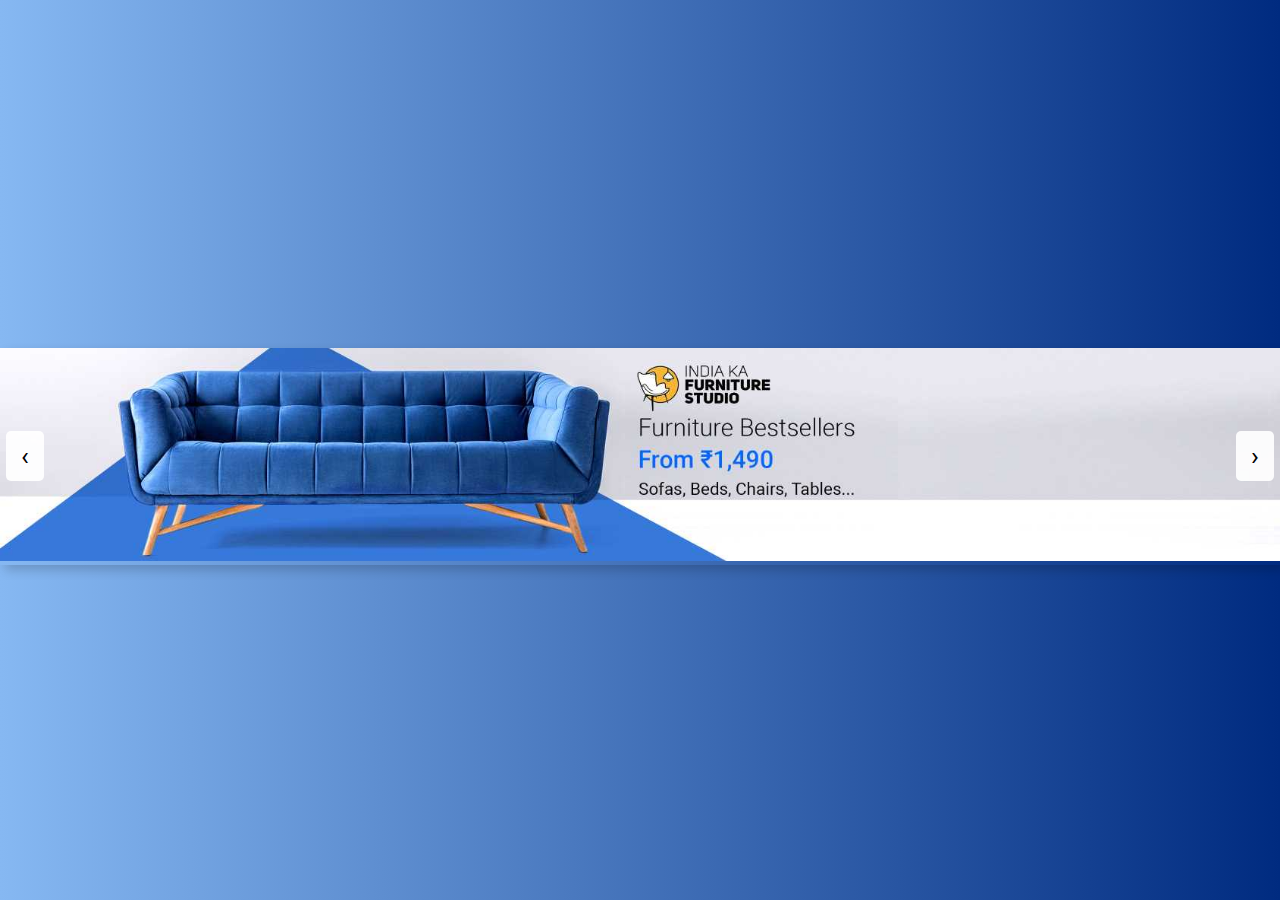
<file: Flipcart-Slider.html>
<!DOCTYPE html>
<html lang="en">
<head>
    <meta charset="UTF-8">
    <meta http-equiv="X-UA-Compatible" content="IE=edge">
    <meta name="viewport" content="width=device-width, initial-scale=1.0">
    <title>Flipcart</title>
    <link rel="shortcut icon" href="favicon.ico" type="image/x-icon" />
    <link rel="stylesheet" href="https://cdnjs.cloudflare.com/ajax/libs/font-awesome/4.7.0/css/font-awesome.min.css">
    <link rel="stylesheet" href="https://fonts.googleapis.com/css?family=Roboto:400,700&display=swap">
    <link rel="stylesheet" href="https://cdnjs.cloudflare.com/ajax/libs/font-awesome/5.15.3/css/all.min.css">
    <style>
:root {
  --main-color: #2874f0;
}
* {
  margin: 0;
  padding: 0;
  box-sizing: border-box;
  font-family: Roboto,Arial,sans-serif;
}
body {
  width: 100%;
  height: 100vh;
  display: flex;
  align-items: center;
  justify-content: center;
  background-image: linear-gradient(to right,rgb(134, 184, 242), rgb(0, 43, 128));
}

#slider-container{
  width: 100%;
  position: relative;
  margin-top: 1%;
  box-shadow: 5px 5px 10px rgba(0, 0, 0, 0.182);
}
.image-container{
  width: 100%;
}
#slider-image{
  width: 100%;
}
.button-container{
display: flex;
align-items: center;
justify-content: space-between;
position: absolute;
padding: 0 .5%;
width: 100%;
height: 100%;
top: 0%;
}
.slide-btn{
  cursor: pointer;
width: 3%;
background-color: rgba(255, 255, 255, 0.915);
border: none;
border-radius:5px;
height: 50px;
font-size: 2vw;
}

    </style>
</head>
<body>
        <section id="slider-container">
        <div class="image-container">
            <img src="/slider/1.jpg" alt="" id="slider-image">
            <div class="button-container">
                <button class="prev slide-btn">&#8249;</button>
                <button class="next slide-btn">&#8250;</button>
            </div>
        </div>
        
    </section>
<script>
    const slider = document.querySelector('#slider-image');
const prevBtn = document.querySelector('.prev');
const nextBtn = document.querySelector('.next');

let imagesArray = [
    'slider/2.jpg', 'slider/3.jpg', 'slider/4.jpg', 'slider/1.jpg'
];

var i = 0;
prevBtn.addEventListener('click', prevImage)

function prevImage() {
    i--;
    if (i < 0) {
        i = imagesArray.length - 1;
    }
    slider.src = imagesArray[i];
}

nextBtn.addEventListener('click', nextImage)

function nextImage() {
    i++;
    if (i === imagesArray.length) {
        i = 0;
    }
    slider.src = imagesArray[i];
}

setInterval(() => {
    nextImage();
}, 2000)

</script>
</body>
</html>
</file>
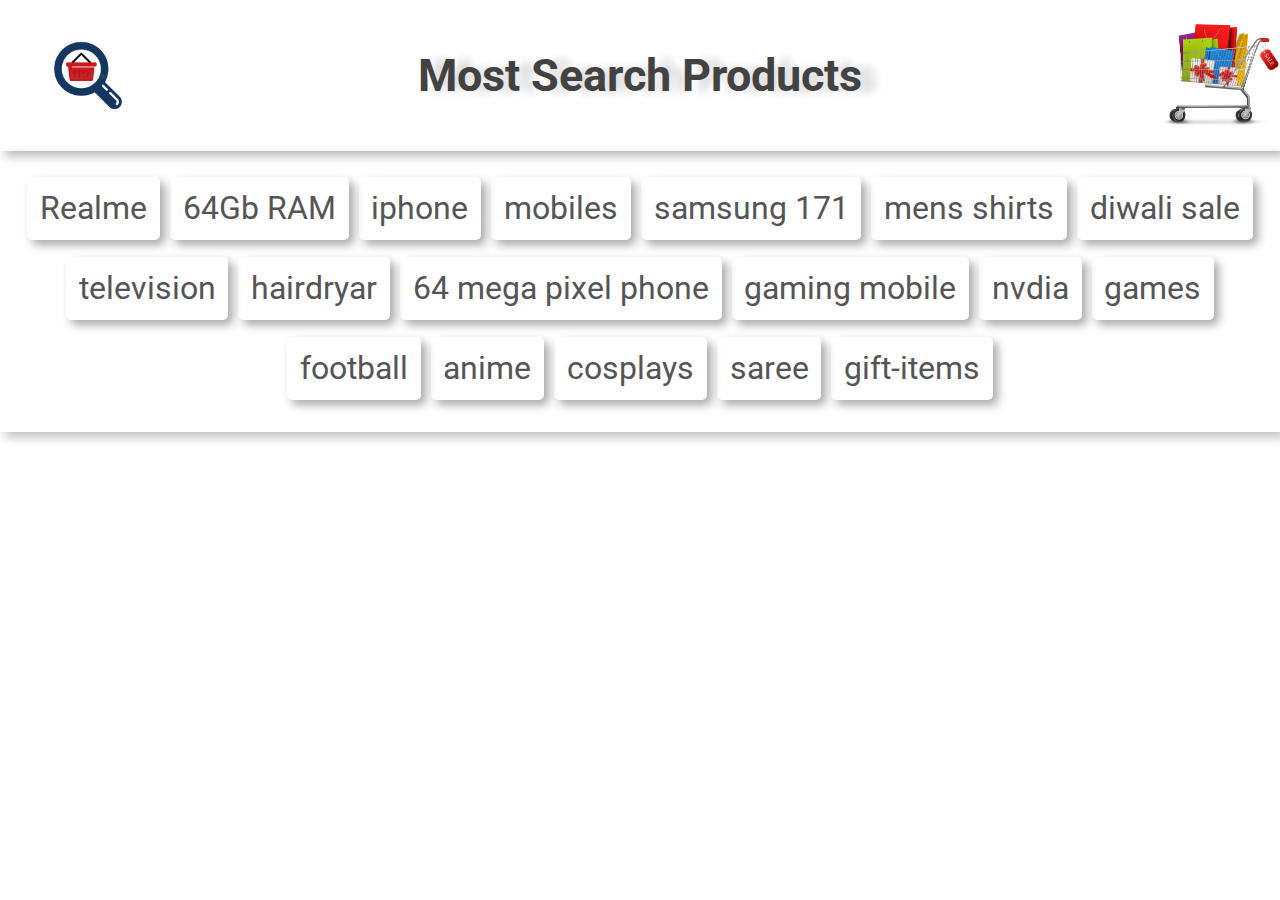
<file: Flipcart-Tags-Container.html>
<!DOCTYPE html>
<html lang="en">
<head>
    <meta charset="UTF-8">
    <meta http-equiv="X-UA-Compatible" content="IE=edge">
    <meta name="viewport" content="width=device-width, initial-scale=1.0">
    <title>Flipcart</title>
    <link rel="shortcut icon" href="favicon.ico" type="image/x-icon" />
    <link rel="stylesheet" href="https://cdnjs.cloudflare.com/ajax/libs/font-awesome/4.7.0/css/font-awesome.min.css">
    <link rel="stylesheet" href="https://fonts.googleapis.com/css?family=Roboto:400,700&display=swap">
    <link rel="stylesheet" href="https://cdnjs.cloudflare.com/ajax/libs/font-awesome/5.15.3/css/all.min.css">
    <style>
        :root {
  --main-color: #2874f0;
}
* {
  margin: 0;
  padding: 0;
  box-sizing: border-box;
  font-family: Roboto,Arial,sans-serif;
}
body {
  width: 100%;
  height: 100vh;
}
.headind-container{
  width: 100%;
  display: flex;
  align-items: center;
  justify-content: space-between;
  text-transform: capitalize;
  gap: 20px;
  box-shadow: 5px 5px 10px rgba(0, 0, 0, 0.287);
 position: relative;
  padding: 1vw;

}
.headind-container img{
  position: relative;
  width: 20%;
  left: 1%;
  height:auto;
  z-index: -1;
}
.headind-container h1{
font-size: 3.5vw;
color: #424242;
text-shadow: 15px 1px 10px rgba(1, 1, 1, 0.178);
font-weight: bold;
padding: 1vw;
}
.headind-container button{
border: none;
background-color: var(--main-color);
color: white;
cursor: pointer;
font-weight: normal;
border-radius: 5px;
padding: 1vw 3vw;
box-shadow: 5px 5px 10px rgba(0, 0, 0, 0.438);
}
.headind-container button:hover{
  background-color: #008ffd;
}
#tags-container .Most-search-products{
  display: flex;
  width: 100%;
  height: auto;
box-shadow: 5px 5px 10px rgba(0, 0, 0, 0.259);
  align-items: center;
  justify-content: center;
  color: #000;
  flex-wrap: wrap;
  gap: 10px;
 padding-top: 2%;
 padding-bottom: 2%;
  
 
}
#tags-container .Most-search-products a{
  text-decoration: none;
  color: rgb(85, 85, 85);
  padding: 1vw;
  font-size: 2.5vw;
  margin-bottom: .5%;
  border-radius: 5px;
  box-shadow: 5px 5px 10px rgba(0, 0, 0, 0.338);
  
}
#tags-container .Most-search-products a:hover{
  color: rgb(42, 42, 42);
  box-shadow: 5px 5px 10px rgba(0, 0, 0, 0.558); 
}
#product-Search-logo-1{
  width: 10%;
}
#product-Search-logo-2{
  width: 10%;
}
</style>
<body>
    <section id="tags-container">
        <div class="headind-container">
            <img src="/Headline-images/9.jpg" alt="" id="product-Search-logo-2">
            <h1>Most Search Products</h1>
            <img src="/Headline-images/10 (2).png" alt="" id="product-Search-logo-1">
        </div>
        <div class="Most-search-products">
                <a href=""><span>Realme</span></a>       
                <a href=""><span>64Gb RAM</span></a>       
                <a href=""><span>iphone</span></a>       
                <a href=""><span>mobiles</span></a>       
                <a href=""><span>samsung 171</span></a>       
                <a href=""><span>mens shirts</span></a>       
                <a href=""><span>diwali sale</span></a>       
                <a href=""><span>television</span></a>       
                <a href=""><span>hairdryar</span></a>      
                <a href=""><span>64 mega pixel phone</span></a>      
                <a href=""><span>gaming mobile</span></a>      
                <a href=""><span>nvdia</span></a>      
                <a href=""><span>games</span></a>      
                <a href=""><span>football</span></a>      
                <a href=""><span>anime</span></a>      
                <a href=""><span>cosplays</span></a>      
                <a href=""><span>saree</span></a>      
                <a href=""><span>gift-items</span></a>      
        </div>
    </section>
</body>
</file>
<file: style.css>
:root {
  --main-color: #2874f0;
}
* {
  margin: 0;
  padding: 0;
  box-sizing: border-box;
  font-family: Roboto,Arial,sans-serif;
}
body {
  width: 100%;
  height: 100vh;
}
header {
  background-color: var(--main-color);
  width: 100%;
  height: 50px;
  
}
nav {
  width: 100%;
  display: flex;
  align-items: center;
  justify-content: center;
  gap: 15px;
  height: 50px;
}
.logo-container {
  display: flex;
  align-items: center;
  justify-content: center;
  flex-direction: column;
  padding: 1px ;
  width: auto;
}
.logo-container h2 {
  text-transform: capitalize;
  font-style: italic;
  font-weight: 700;
  color: white;
  font-family: "Segoe UI", Tahoma, Geneva, Verdana, sans-serif;
  font-size: 1.3rem;

}
.logo-container p {
  font-size: 10px;
  color: white;
  margin-bottom: 3px;
  font-style: italic;
  text-transform: capitalize;
}
.search-container {
  background: rgb(255, 255, 255);
  border-radius: 2px;
  width: 33%;
  height: 30px;
  padding: 3px;
  display: flex;
  align-items: center;
  justify-content: center;
}
#searchbox {
  display: flex;
  align-items: center;
  justify-content: center;
  width: 100%;
}
#searchbox input {
  /* border-radius: 5px; */
  border: none;
  width: 90%;
}
#searchbox input[type="text"]{
margin-left: 1%;
}
#searchbox input::placeholder{
  padding-left: 2%;
}
#searchbox input:focus {
  border: none;
  outline: none;
}

#searchbox button {
  width: 10%;
  color: var(--main-color);
  margin: 0;
  padding: 0;
  font-size: 1rem;
  background-color: #ffffff;
  border: none;
  cursor: pointer;
}
#searchbox button:hover {
  color: #000;
}
.login-container {
  width: 6.1%;
  height: 30px;
  display: flex;
  align-items: center;
  justify-content: center;
  margin: 0;
  padding: 25px 0px;
  

  /* background-color: #ffffffe1; */
}
.login-container button {
  width: 100%;
  height: 25px;
  color: var(--main-color);
  font-weight: 650;
  background-color: #fff;
  border: none;
  border-radius: 2px;
  cursor: pointer;
}
.login-container:hover #extend-login-container{
  display: flex;
}

#extend-login-container{
  z-index: 1;
  position: absolute;
  text-transform: capitalize;
  top: 7%;
  width:auto;
  height: auto;
  border-radius: 2px;
  background-color: #ffffff;
  display: flex;
    /* border: 1px solid #00000036; */
    box-shadow: 5px 5px 10px rgba(0, 0, 0, 0.22);
    gap: 1px;
    align-items: center;
    justify-content: center;
    flex-direction: column;
    display: none;
}
#extend-login-container .extend-down{
  position: absolute;
  top: -8%;
  transform: rotate(180deg);
  font-size: 35px;
}
#extend-login-container .new-customer{
display: flex;
align-items: center;
justify-content: space-between;
width: 100%;
gap: 20px;
/* padding: .8rem .8rem; */
padding: 1rem;
border-bottom: 1px solid #00000015;
}
#extend-login-container .new-customer p {
  font-weight: 600;
  font-size: .7rem;
}
#extend-login-container .new-customer a {
  font-weight: 600;
  text-decoration: none;
  color: var(--main-color);
}
#extend-login-container .new-customer a:hover{
  text-decoration-line: underline;
}
#extend-login-container ul{
    margin: 0;
    padding: 0;
    width: 100%;
}
#extend-login-container ul li {
  width: 100%;
  font-size: .8rem;
  display: flex;
  align-items: start;
  padding: .6rem .8rem;
  cursor: pointer;
  justify-content: center;
  flex-direction: column;
  border-bottom: 1px solid #00000015;
}
#extend-login-container ul li:hover{
  background-color: #f0f0f08e;
}
#extend-login-container ul li a {
text-decoration: none;
color: black;
width: 100%;

}
.seller-contaeinr {
  /* background-color: #4f1d1d; */
  color: white;
  width: 10%;
  display: flex;
  align-items: center;
  justify-content: center;
}

.seller-contaeinr a {
  color: white;
  text-decoration: none;
  font-weight: 600;
  text-transform: capitalize;
  font-size: 1rem;
}
.seller-contaeinr a:hover{
  text-shadow: 5px 5px 10px black;
}
.dropdown {
  display: flex;
  align-items: center;
  justify-content: center;
  width: 5%;
  cursor: pointer;
  gap: 5px;
 
  padding-top:14px ;
  padding-bottom: 14px;
}

.dropdown .more-dropbtn {
  color: white;
  font-weight: 600;
  text-transform: capitalize;
}
.dropdown .fa-angle-down {
  margin-top: 5%;
}
.dropdown:hover .fa-angle-down {
  margin-top: 5%;
   transform: rotate(180deg);
  }
.dropdown:hover .extend-container {
    display: flex;
    
}
.extend-container .extend-more {
  position: absolute;
  top: -10%;
  transform: rotate(180deg);
  font-size: 35px;
  
}
.extend-container {
  z-index: 1;
  text-transform: capitalize;
  cursor: pointer;
  background-color: #ffffff;
  color: rgb(0, 0, 0);
  position: absolute;
  top: 7%;
  /* padding: 10px 10px 0px 10px; */
  border-radius:5px;
  height: auto;
  display: flex;
  align-items: center;
  justify-content: center;
  width: auto;
  box-shadow: 5px 5px 10px rgba(0, 0, 0, 0.197);
  text-align: center;
  display: none;
}
.extend-container ul {
  margin: 0;
    padding: 0;
    width: 100%;
}
.extend-container li {
  width: 100%;
  display: flex;
  font-size: .8rem;
  align-items: center;
  padding: .7rem .8rem;
  justify-content: center;
  flex-direction: column;
  border-bottom: 1px solid #00000015;
}
.extend-container li:hover{
  background-color: #f0f0f08e;
}
.extend-container li a {
  text-decoration: none;
color: black;
width: 100%;
padding: 2px;
}
.cart-container {
  cursor: pointer;
  width: 6%;
  /* background-color: green; */
  text-transform: capitalize;
  font-weight: 600;
  gap: 5px;
  color: white;
  display: flex;
  align-items: center;
  justify-content: center;
}
.cart-container a {
  text-transform: capitalize;
  font-weight: 600;
  gap: 5px;
  color: white;
  text-decoration: none;
}
.cart-container a:hover{
  text-shadow: 5px 5px 10px black;
}
.cart-container .fa-shopping-cart {
  font-size: 1rem;
}
@media (max-width: 1200px) {
  .seller-contaeinr {
    width: 12%;
    text-align: center;
  }
}
@media (max-width: 1000px) {
  .seller-contaeinr {
    width: 15%;
  }
  nav {
    gap: 10px;
  }
  .dropdown {
    margin-left: 1%;
  }
  .cart-container {
    margin-left: 1%;
  }
}
@media (max-width: 850px) {
  #searchbox input {
    width: 85%;
  }
  #searchbox button {
    width: 15%;
  }
  .seller-contaeinr {
    width: 18%;
  }
  nav {
    gap: 15px;
  }
  .dropdown {
    margin-right: 1%;
  }
  .cart-container {
    margin-left: 1%;
  }
}
@media (max-width: 700px) {
  nav {
    padding: 0 2%;
  }
  .seller-contaeinr {
    display: none;
  }
  nav {
    justify-content: space-around;
    gap: 5px;
  }
  .search-container {
    width: 40%;
  }
  .login-container {
    width: 10%;
  }
}
@media (max-width: 500px) {
  .logo-container h2{
    font-size: 1rem;
  }
  .search-container {
    width: 40%;
  }
  .login-container {
    width: 10%;
  }
  .dropdown {
    margin-right: 2%;
  }
  .cart-container {
    margin-left: 2%;
    margin-right: 2%;
  }
}
@media (max-width: 400px) {
  nav {
    gap: 10px;
    justify-content: center;
  }
  .logo-container h2{
    font-size: .8rem;
  }
  .search-container {
    width: 30%;
  }
  .login-container {
    width: 11%;
    margin-right: 3%;
  }
  .dropdown {
    margin-right: 6%;
  }
  .cart-container {

    margin-right: 2%;
  }
  #searchbox input::placeholder{
    padding-left: .5%;
    font-size: 10px;
  }
  #searchbox button {
    width: 10%;
    color: var(--main-color);
    margin: 0;
    margin-right: 2%;
    padding: 0;
    font-size: 1rem;
    background-color: #ffffff00;
    border: none;
    cursor: pointer;
  }
}

/* ==========================================Category-Container==================== */
#category-container{
  display: flex;
  /* overflow-x: scroll; */
  width: 100%;
  gap: 10px;
  align-items: center;
  justify-content: center;
box-shadow: 5px 5px 10px rgba(0, 0, 0, 0.094);
  padding: 0.5rem 0.5rem 0.5rem 0.5rem;
}
#category-container .category-card{
  width: 120px;
}
#category-container .link-card {
  display: flex;
  width: 100%;
  align-items: center;
  justify-content: center;
  gap: 5px;
  flex-direction: column;
  text-decoration: none;
  color: rgb(74, 74, 74);
  text-transform: capitalize;
}
#category-container .category-card img{
  height: 70px;

}
#category-container h4{
  font-size: 12px;


}
#category-container .category-card img:hover{

  transform: scale(110%);

}
.fashion{
  display: flex;
  flex-direction: column;
  align-items: center;
  justify-content: center;
}
.fashion .fashion-deopdown{
  display: flex;
  gap: 5px;
}

.fashion:hover .fashion-category {
  transform: rotate(180deg);
  
}
.fashion:hover  .more-categorys{
  display: flex;
}
.fashion:hover .link-card .fashion-extend-more{
  display: block;
}
.fashion .more-categorys{
  text-align: center;
  position: absolute;
  display: flex;
  top: 23%;
  z-index: 1;
  background-color: #fff;
  border-radius: 5px;
  align-items: center;
  justify-content: center;
  flex-direction: column;
  width: 20%;
  display: none;
  box-shadow: 5px 5px 10px rgba(0, 0, 0, 0.358);
  
}
.fashion .link-card .fashion-extend-more{
  position: absolute;
  top: 20%;
  z-index: 1;
  transform: rotate(180deg);
  font-size: 35px;
  display: none;
  text-shadow: -5px -5px 10px rgba(0, 0, 0, 0.789);
}
.fashion .more-categorys a {
  text-decoration: none;
  padding: 0rem .5rem 1rem;
  width: 100%;
  color: #373737;
  text-transform: capitalize;
  font-weight:normal;
  border-bottom: 1px solid rgba(0, 0, 0, 0);
}
.fashion .more-categorys a:hover{
  background-color: #f0f0f0;
}

@media (max-width: 800px) {
 
  #category-container{
    overflow-x: scroll;
    box-sizing: border-box;
  }
  #category-container::-webkit-scrollbar {
    height: 10px;
    
  }
  
  #category-container::-webkit-scrollbar-thumb {
    background-color: #5394e9;
    border-radius: 10px;
    cursor: pointer;
  }
  
  #category-container::-webkit-scrollbar-track {
    background-color: #ececec;
  }
  
  #category-container::-webkit-scrollbar-button {
    background-color: #888686;
    width: 0px;

    border-radius: 5px;
  }
  
   
}
@media (max-width: 600px) {
  #category-container > div.top-offers.category-card{
    margin-left: 30%;
    padding: clamp(5px, 10px, 20px);

  }
  
}
@media (max-width: 500px) {
  #category-container > div.top-offers.category-card{
    margin-left: 50%;
  }
  #category-container::-webkit-scrollbar {
    height: 8px;
    
  }
}
@media (max-width: 400px) {
  #category-container > div.top-offers.category-card{
    margin-left: 100%;
  }
}

/* ========================================Slider-Container================================== */

#slider-container{
  width: 100%;
  position: relative;
  margin-top: 1%;
  box-shadow: 5px 5px 10px rgba(0, 0, 0, 0.182);
}
.image-container{
  width: 100%;
}
#slider-image{
  width: 100%;
}
.button-container{
display: flex;
align-items: center;
justify-content: space-between;
position: absolute;
padding: 0 .5%;
width: 100%;
height: 100%;
top: 0%;
}
.slide-btn{
  cursor: pointer;
width: 3%;
background-color: rgba(255, 255, 255, 0.915);
border: none;
border-radius:5px;
height: 50px;
font-size: 2vw;
}

/* ===========================================Electronics-contaienr======================== */

#Electronics-container{
display: flex;
align-items: center;
justify-content: center;
flex-direction: column;
margin-top: 2%;
width: 100%;

position: relative;
}
.headind-container{
  width: 100%;
  display: flex;
  align-items: center;
  justify-content: space-between;
  text-transform: capitalize;
  gap: 20px;
  box-shadow: 5px 5px 10px rgba(0, 0, 0, 0.287);
 position: relative;
  padding: 1vw;

}
.headind-container img{
  position: relative;
  width: 20%;
  left: 1%;
  height:auto;
  z-index: -1;
}
.headind-container h1{
font-size: 3.5vw;
color: #424242;
text-shadow: 15px 1px 10px rgba(1, 1, 1, 0.178);
font-weight: bold;
padding: 1vw;
}
.headind-container button{
border: none;
background-color: var(--main-color);
color: white;
cursor: pointer;
font-weight: normal;
border-radius: 5px;
padding: 1vw 3vw;
box-shadow: 5px 5px 10px rgba(0, 0, 0, 0.438);
}
.headind-container button:hover{
  background-color: #008ffd;
}
.items-container{
  padding: 0vw .5vw;
width: 100%;
/* border: 1px solid red; */
display: flex;
overflow-x: scroll;
}
.item-card{
  margin-top: 1%;
  padding: 2% 1%;
display: flex;
/* flex: 10 0 90px; */
align-items: center;
justify-content: start;
flex-direction: column;
width: 50%;
/* border: 1px solid rgb(255, 0, 195); */
text-align: center;
text-transform: capitalize;
gap: 5px;
cursor: pointer;
}
.item-card .image-container {
width: 200px;
height:200px;
display: flex;
align-items: center;
justify-content: center;
/* border: 1px solid rgb(224, 25, 255); */
position: relative;
}
.item-card img{
  position: absolute;
  bottom: 0;
  left: 0;
  right: 0;
  top: 0;
  margin: auto;
  opacity: 1;
  max-width: 100%;
  max-height: 100%;

}
.item-card img:hover{
  transform: scale(110%);
}
.item-card h6{
font-size: 1.5vw;
}
.item-card a {
text-decoration: none;
color: green;
font-size: 1.5vw;
}
.item-card .description{
  font-size: 1.5vw;
  color: gray;
}
.items-container::-webkit-scrollbar {
  height: 10px;
  
}

.items-container::-webkit-scrollbar-thumb {
  background-color: #5394e9;
  border-radius: 10px;
  cursor: pointer;
}

.items-container::-webkit-scrollbar-track {
  background-color: #ececec;
}

.items-container::-webkit-scrollbar-button {
  background-color: #888686;
  width: 0px;

  border-radius: 5px;
}
@media (max-width: 800px) {
  .item-card .image-container {
    width: 110px;
    height:110px;
    
    }
}
@media (max-width: 500px) {
  .item-card .image-container {
    width: 100px;
    height:100px;
    
    }
    
    .items-container::-webkit-scrollbar {
      height: 8px;
      
    }

}
@media (max-width: 400px){
  .item-card .image-container {
    width: 60px;
    height:60px;
    
    }
    

}

/* ====================================================Top-deals=========================================== */
#top-deals-container{
  display: flex;
  align-items: center;
  justify-content: center;
  flex-direction: column;
  margin-top: 2%;
  width: 100%;
  
  position: relative;
  }
  
#top-deals-container >.headind-container>img{
  width: 10%;

}
/* =================================================================Fashion-container========================== */

#fashion-container{
  display: flex;
  align-items: center;
  justify-content: center;
  flex-direction: column;
  margin-top: 2%;
  width: 100%;
  
  position: relative;
  }
  
#fashion-container >.headind-container>img{
  width: 15%;

}
/* ===================================================================Tags-container=========================== */

#tags-container .Most-search-products{
  display: flex;
  width: 100%;
  height: auto;
box-shadow: 5px 5px 10px rgba(0, 0, 0, 0.259);
  align-items: center;
  justify-content: center;
  color: #000;
  flex-wrap: wrap;
  gap: 10px;
 padding-top: 2%;
 padding-bottom: 2%;
  
 
}
#tags-container .Most-search-products a{
  text-decoration: none;
  color: rgb(85, 85, 85);
  padding: 1vw;
  font-size: 2.5vw;
  margin-bottom: .5%;
  border-radius: 5px;
  box-shadow: 5px 5px 10px rgba(0, 0, 0, 0.338);
  
}
#tags-container .Most-search-products a:hover{
  color: rgb(42, 42, 42);
  box-shadow: 5px 5px 10px rgba(0, 0, 0, 0.558); 
}
#product-Search-logo-1{
  width: 10%;
}
#product-Search-logo-2{
  width: 10%;
}
/* =============================================Fotter-container-------------------------------
 */

 #footer-container{
 background-color: #172337;
 color: white;
 margin-top: 3%;
 display: flex;
 align-items: center;
 justify-content: center;
 font-size: 1.5vw;
 padding:2vw 4vw;
 gap: 50px;
 font-weight: normal;
 text-transform: capitalize;
 width: 100%;

 }
 #footer-container h2 {
  font-weight: 400;
  margin-bottom: 3%;
  color: #ffffff;
 }
 .first-inner-container{
  width: 100%;
display: flex;

align-items: start;
justify-content: center;
gap: 20px;
 }

 #footer-container a {
  text-decoration: none;
  color: rgb(163, 163, 163);
  
 }
 #footer-container a:hover{
  /* text-decoration: underline; */
  color: white;
 }
 .second-inner-container{
  display: flex;
  align-items: start;
  justify-content: center;
  gap: 10px;
  color: rgb(163, 163, 163);
  padding-bottom: 4%;
   }
   @media (max-width: 500px){
    #footer-container{
      gap: 10px;
    }
    #footer-container h2 {
      margin-bottom: 1%;
    }
    .first-inner-container{
      gap: 10px;
    }
    .second-inner-container{
      padding: 0;
      padding-bottom: 1.8%;
    }
  
  }
  /* ============================================Copyright-Container-====================== */
  #copyright-container{
    display: flex;
    align-items: center;
    justify-content: center;
    flex-wrap: wrap;
    background-color: #172337;
    color: white;
    gap: 10px;
    font-size: 1vw;
    padding-bottom: 1%;
  }
  #copyright-container a {
    text-decoration: none;
    color: white;
  }
  #copyright-container a:hover{
    text-decoration: underline;
  }
</file>
